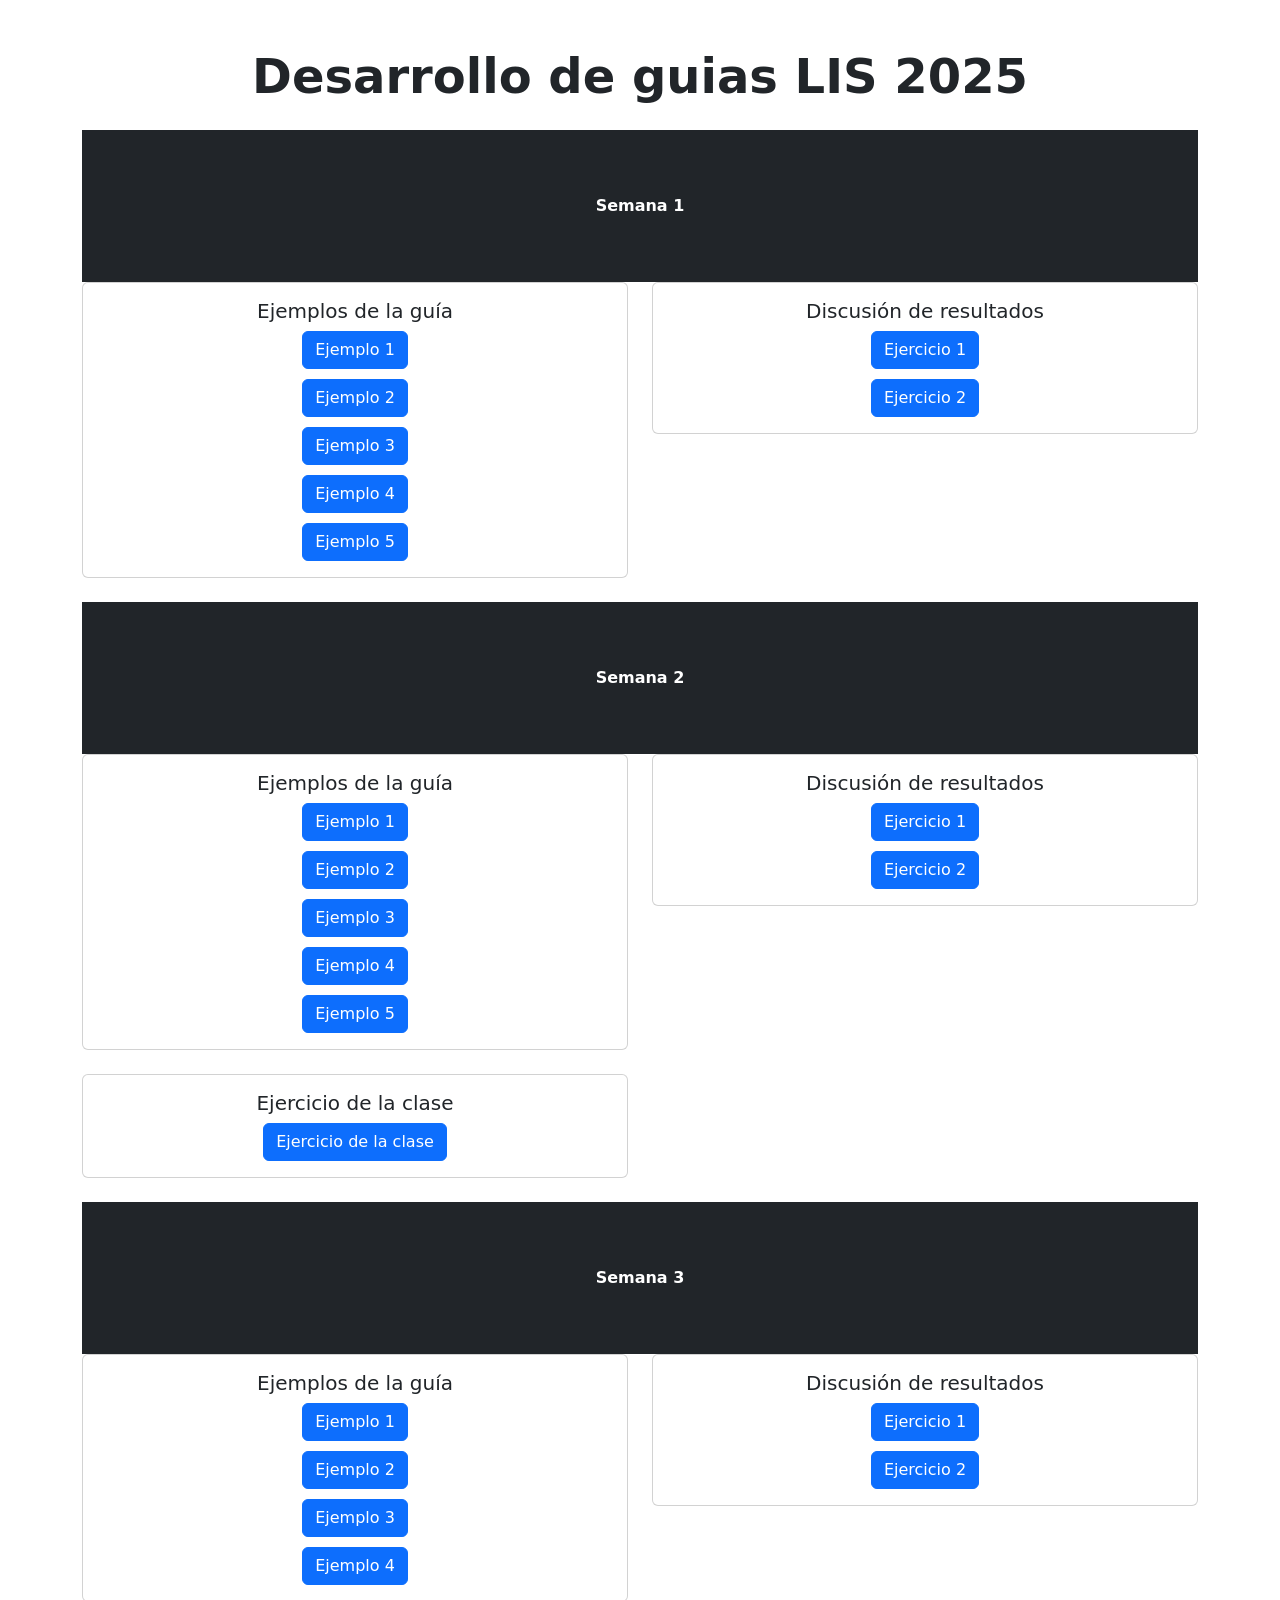
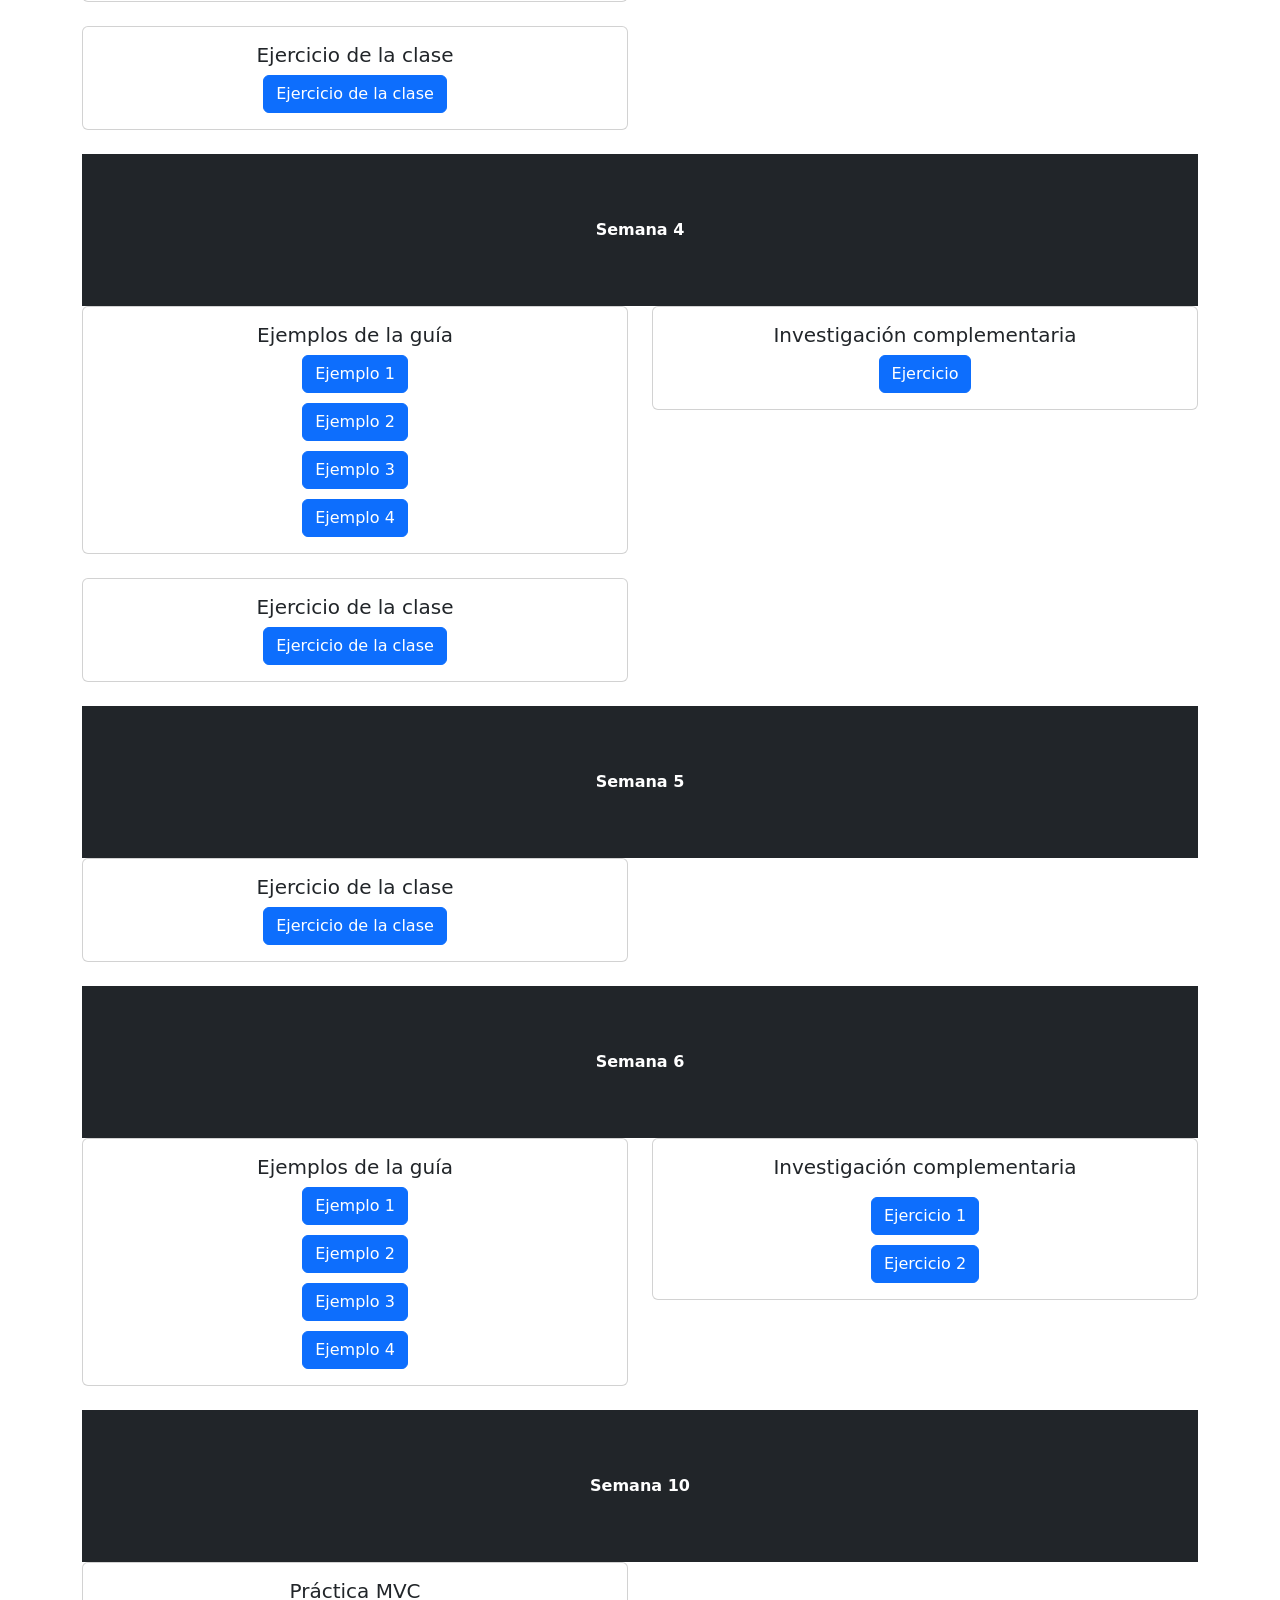
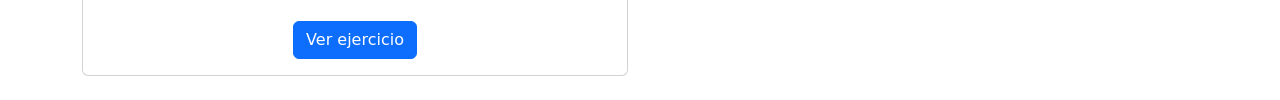
<file: index.html>
<!DOCTYPE html>
<html lang="es">

<head>
    <meta charset="utf-8">
    <meta name="viewport" content="width=device-width, initial-scale=1.0">
    <title>Guias LIS 2025</title>
    <link rel="stylesheet" href="https://cdn.jsdelivr.net/npm/bootstrap@5.3.0/dist/css/bootstrap.min.css">
</head>

<body>
    <div class="container mt-5">
        <header class="text-center mb-4">
            <h1 class="display-5 fw-bold">Desarrollo de guias LIS 2025</h1>
        </header>
        <section>

            <div class='container-fluid py-5 text-bg-dark'>
                <p class='col-md-12 fs-4'>
                    <center><strong>Semana 1</strong></center>
                </p>
            </div>

            <div class='row'>
                <div class="col-md-6 mb-4">
                    <div class="card">
                        <div class="card-body">
                            <center>
                                <h5 class="card-title">Ejemplos de la guía</h5>
                            </center>
                            <center><a href="./Practica1_LIS/partehtmlphp.php" class="btn btn-primary">Ejemplo 1</a>
                            </center>
                            <center><a href="./Practica1_LIS/uso_variables.php" class="btn btn-primary"
                                    style="margin-top: 10px;">Ejemplo 2</a></center>
                            <center><a href="./Practica1_LIS/opera_aritmeticos.php" class="btn btn-primary"
                                    style="margin-top: 10px;">Ejemplo 3</a></center>
                            <center><a href="./Practica1_LIS/tiposdatos.php" class="btn btn-primary"
                                    style="margin-top: 10px;">Ejemplo 4</a></center>
                            <center><a href="./Practica1_LIS/formulario.html" class="btn btn-primary"
                                    style="margin-top: 10px;">Ejemplo 5</a></center>
                        </div>
                    </div>
                </div>
                <div class="col-md-6 mb-4">
                    <div class="card">
                        <div class="card-body">
                            <center>
                                <h5 class="card-title">Discusión de resultados</h5>
                            </center>
                            <center><a href="./Practica1_LIS/discusion/formulario_datos.html"
                                    class="btn btn-primary">Ejercicio 1</a>
                            </center>
                            <center><a href="./Practica1_LIS/discusion/dolares_euros.html" class="btn btn-primary"
                                    style="margin-top: 10px;">Ejercicio 2</a></center>
                        </div>
                    </div>
                </div>
            </div>


        </section>
        <section>

            <div class='container-fluid py-5 text-bg-dark'>
                <p class='col-md-12 fs-4'>
                    <center><strong>Semana 2</strong></center>
                </p>
            </div>

            <div class='row'>
                <div class="col-md-6 mb-4">
                    <div class="card">
                        <div class="card-body">
                            <center>
                                <h5 class="card-title">Ejemplos de la guía</h5>
                            </center>
                            <center><a href="./Practica2/ejemplos/bisiesto.php" class="btn btn-primary">Ejemplo 1</a>
                            </center>
                            <center><a href="./Practica2/ejemplos/salario.html" class="btn btn-primary"
                                    style="margin-top: 10px;">Ejemplo 2</a></center>
                            <center><a href="./Practica2/ejemplos/compararnumeros.html" class="btn btn-primary"
                                    style="margin-top: 10px;">Ejemplo 3</a></center>
                            <center><a href="./Practica2/ejemplos/convertir.php" class="btn btn-primary"
                                    style="margin-top: 10px;">Ejemplo 4</a></center>
                            <center><a href="./Practica2/ejemplos/convmonedas.php" class="btn btn-primary"
                                    style="margin-top: 10px;">Ejemplo 5</a></center>
                        </div>
                    </div>
                </div>
                <div class="col-md-6 mb-4">
                    <div class="card">
                        <div class="card-body">
                            <center>
                                <h5 class="card-title">Discusión de resultados</h5>
                            </center>
                            <center><a href="./Practica2/discusion/ejercicio1.html" class="btn btn-primary">Ejercicio
                                    1</a>
                            </center>
                            <center><a href="./Practica2/discusion/ejercicio2.html" class="btn btn-primary"
                                    style="margin-top: 10px;">Ejercicio 2</a></center>
                        </div>
                    </div>
                </div>
                <div class="col-md-6 mb-4">
                    <div class="card">
                        <div class="card-body">
                            <center>
                                <h5 class="card-title">Ejercicio de la clase</h5>
                            </center>
                            <center><a href="./Practica2/index.php" class="btn btn-primary">Ejercicio de la clase</a>
                            </center>
                        </div>
                    </div>
                </div>
            </div>
        </section>
        <section>

            <div class='container-fluid py-5 text-bg-dark'>
                <p class='col-md-12 fs-4'>
                    <center><strong>Semana 3</strong></center>
                </p>
            </div>

            <div class='row'>
                <div class="col-md-6 mb-4">
                    <div class="card">
                        <div class="card-body">
                            <center>
                                <h5 class="card-title">Ejemplos de la guía</h5>
                            </center>
                            <center><a href="./Practica3_LIS/ejemplos/ejemplo1.php" class="btn btn-primary">Ejemplo
                                    1</a>
                            </center>
                            <center><a href="./Practica3_LIS/ejemplos/ejemplo2.php" class="btn btn-primary"
                                    style="margin-top: 10px;">Ejemplo 2</a></center>
                            <center><a href="./Practica3_LIS/ejemplos/ejemplo3.html" class="btn btn-primary"
                                    style="margin-top: 10px;">Ejemplo 3</a></center>
                            <center><a href="./Practica3_LIS/ejemplos/ejemplo4.php" class="btn btn-primary"
                                    style="margin-top: 10px;">Ejemplo 4</a></center>
                        </div>
                    </div>
                </div>
                <div class="col-md-6 mb-4">
                    <div class="card">
                        <div class="card-body">
                            <center>
                                <h5 class="card-title">Discusión de resultados</h5>
                            </center>
                            <center><a href="./Practica3_LIS/Analisis_resultados/ejercicio1.php"
                                    class="btn btn-primary">Ejercicio
                                    1</a>
                            </center>
                            <center><a href="./Practica3_LIS/Analisis_resultados/ejercicio2.php" class="btn btn-primary"
                                    style="margin-top: 10px;">Ejercicio 2</a></center>
                        </div>
                    </div>
                </div>
                <div class="col-md-6 mb-4">
                    <div class="card">
                        <div class="card-body">
                            <center>
                                <h5 class="card-title">Ejercicio de la clase</h5>
                            </center>
                            <center><a href="./Practica3_LIS/arreglos.php" class="btn btn-primary">Ejercicio de la
                                    clase</a>
                            </center>
                        </div>
                    </div>
                </div>
            </div>
        </section>
        <section>
            <div class='container-fluid py-5 text-bg-dark'>
                <p class='col-md-12 fs-4'>
                    <center><strong>Semana 4</strong></center>
                </p>
            </div>

            <div class='row'>
                <div class="col-md-6 mb-4">
                    <div class="card">
                        <div class="card-body">
                            <center>
                                <h5 class="card-title">Ejemplos de la guía</h5>
                            </center>
                            <center><a href="./practica4_LIS/monedas.php" class="btn btn-primary">Ejemplo 1</a>
                            </center>
                            <center><a href="./practica4_LIS/fibonacci.php" class="btn btn-primary"
                                    style="margin-top: 10px;">Ejemplo 2</a></center>
                            <center><a href="./practica4_LIS/elmayor.php" class="btn btn-primary"
                                    style="margin-top: 10px;">Ejemplo 3</a></center>
                            <center><a href="./practica4_LIS/selectfields.html" class="btn btn-primary"
                                    style="margin-top: 10px;">Ejemplo 4</a></center>
                        </div>
                    </div>
                </div>
                <div class="col-md-6 mb-4">
                    <div class="card">
                        <div class="card-body">
                            <center>
                                <h5 class="card-title">Investigación complementaria</h5>
                            </center>
                            <center><a href="./practica4_LIS/investigacion_complementaria/calculoCUM.php"
                                    class="btn btn-primary">Ejercicio</a>
                            </center>
                        </div>
                    </div>
                </div>
                <div class="col-md-6 mb-4">
                    <div class="card">
                        <div class="card-body">
                            <center>
                                <h5 class="card-title">Ejercicio de la clase</h5>
                            </center>
                            <center><a href="./practica4_LIS/funciones.php" class="btn btn-primary">Ejercicio de la
                                    clase</a>
                            </center>
                        </div>
                    </div>
                </div>
            </div>
        </section>
        <section>

            <div class='container-fluid py-5 text-bg-dark'>
                <p class='col-md-12 fs-4'>
                    <center><strong>Semana 5</strong></center>
                </p>
            </div>

            <div class='row'>
                <div class="col-md-6 mb-4">
                    <div class="card">
                        <div class="card-body">
                            <center>
                                <h5 class="card-title">Ejercicio de la clase</h5>
                            </center>
                            <center><a href="./Practica5_LIS/ejemplo/index.php" class="btn btn-primary">Ejercicio de la
                                    clase</a>
                            </center>
                        </div>
                    </div>
                </div>
            </div>

        </section>

        <section>

            <div class='container-fluid py-5 text-bg-dark'>
                <p class='col-md-12 fs-4'>
                    <center><strong>Semana 6</strong></center>
                </p>
            </div>

            <div class='row'>
                <div class="col-md-6 mb-4">
                    <div class="card">
                        <div class="card-body">
                            <center>
                                <h5 class="card-title">Ejemplos de la guía</h5>
                            </center>
                            <center><a href="./Practica6_LIS/autospoo.php" class="btn btn-primary">Ejemplo 1</a>
                            </center>
                            <center><a href="./Practica6_LIS/bankform.php" class="btn btn-primary"
                                    style="margin-top: 10px;">Ejemplo 2</a></center>
                            <center><a href="./Practica6_LIS/distanciadospuntos.php" class="btn btn-primary"
                                    style="margin-top: 10px;">Ejemplo 3</a></center>
                            <center><a href="./Practica6_LIS/sueldoneto.php" class="btn btn-primary"
                                    style="margin-top: 10px;">Ejemplo 4</a></center>
                        </div>
                    </div>
                </div>
                <div class="col-md-6 mb-4">
                    <div class="card">
                        <div class="card-body">
                            <center>
                                <h5 class="card-title">Investigación complementaria</h5>
                            </center>
                            <center><a href="./Practica6_LIS/modificados/autospoo.php" class="btn btn-primary"
                                    style="margin-top: 10px;">Ejercicio
                                    1</a>
                            </center>
                            <center><a href="./Practica6_LIS/modificados/sueldoneto.php" class="btn btn-primary"
                                    style="margin-top: 10px;">Ejercicio 2</a>
                            </center>
                        </div>
                    </div>
                </div>
            </div>

            <div class='container-fluid py-5 text-bg-dark'>
                <p class='col-md-12 fs-4'>
                    <center><strong>Semana 10</strong>
                    </center>
                </p>
            </div>

            <div class='row'>
                <div class="col-md-6 mb-4">
                    <div class="card">
                        <div class="card-body">
                            <center>
                                <h5 class="card-title">Práctica MVC</h5>
                            </center>
                            <center><a href="./Practica_MVC_LIS/views/Editoriales/index.php" class="btn btn-primary"
                                    style="margin-top: 10px;">Ver ejercicio</a>
                            </center>
                        </div>
                    </div>
                </div>
            </div>

        </section>
    </div>
    <script src="https://cdn.jsdelivr.net/npm/bootstrap@5.3.0/dist/js/bootstrap.bundle.min.js"></script>
</body>

</html>
</file>
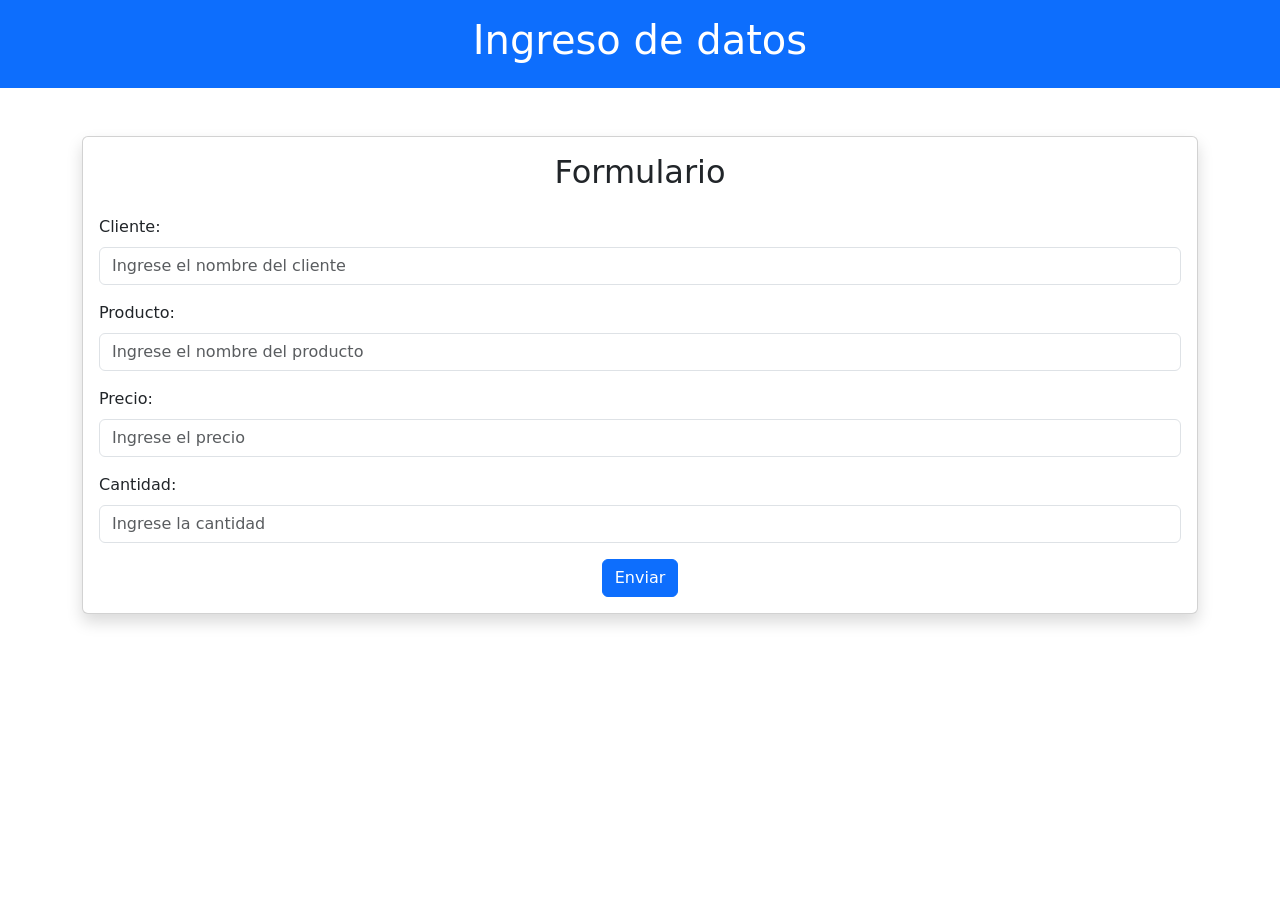
<file: Practica1_LIS/formulario.html>
<!DOCTYPE html>
<html lang="en">

<head>
    <meta charset="UTF-8">
    <meta name="viewport" content="width=device-width, initial-scale=1.0">
    <title>Formulario de ingreso de datos</title>
    <link href="https://cdn.jsdelivr.net/npm/bootstrap@5.3.0/dist/css/bootstrap.min.css" rel="stylesheet">
    <script src="https://cdn.jsdelivr.net/npm/bootstrap@5.3.0/dist/js/bootstrap.bundle.min.js"></script>
    <script src="js/validar.js"></script>
</head>

<body>
    <header class="bg-primary text-white text-center py-3">
        <h1>Ingreso de datos</h1>
    </header>
    <section class="container my-5">
        <article class="card shadow">
            <div class="card-body">
                <h2 class="card-title text-center mb-4">Formulario</h2>
                <form action="procesar.php" method="POST">
                    <div class="mb-3">
                        <label for="client" class="form-label">Cliente:</label>
                        <input type="text" id="client" name="client" class="form-control" placeholder="Ingrese el nombre del cliente" required>
                    </div>
                    <div class="mb-3">
                        <label for="product" class="form-label">Producto:</label>
                        <input type="text" id="product" name="product" class="form-control"
                            placeholder="Ingrese el nombre del producto" required>
                    </div>
                    <div class="mb-3">
                        <label for="price" class="form-label">Precio:</label>
                        <input type="number" id="price" name="price" class="form-control"
                            placeholder="Ingrese el precio" required>
                    </div>
                    <div class="mb-3">
                        <label for="quantity" class="form-label">Cantidad:</label>
                        <input type="number" id="quantity" name="quantity" class="form-control"
                            placeholder="Ingrese la cantidad" required>
                    </div>
                    <div class="text-center">
                        <button type="submit" id="enviar" name="submit" class="btn btn-primary">Enviar</button>
                    </div>
                </form>
            </div>
        </article>
    </section>

</body>

</html>
</file>
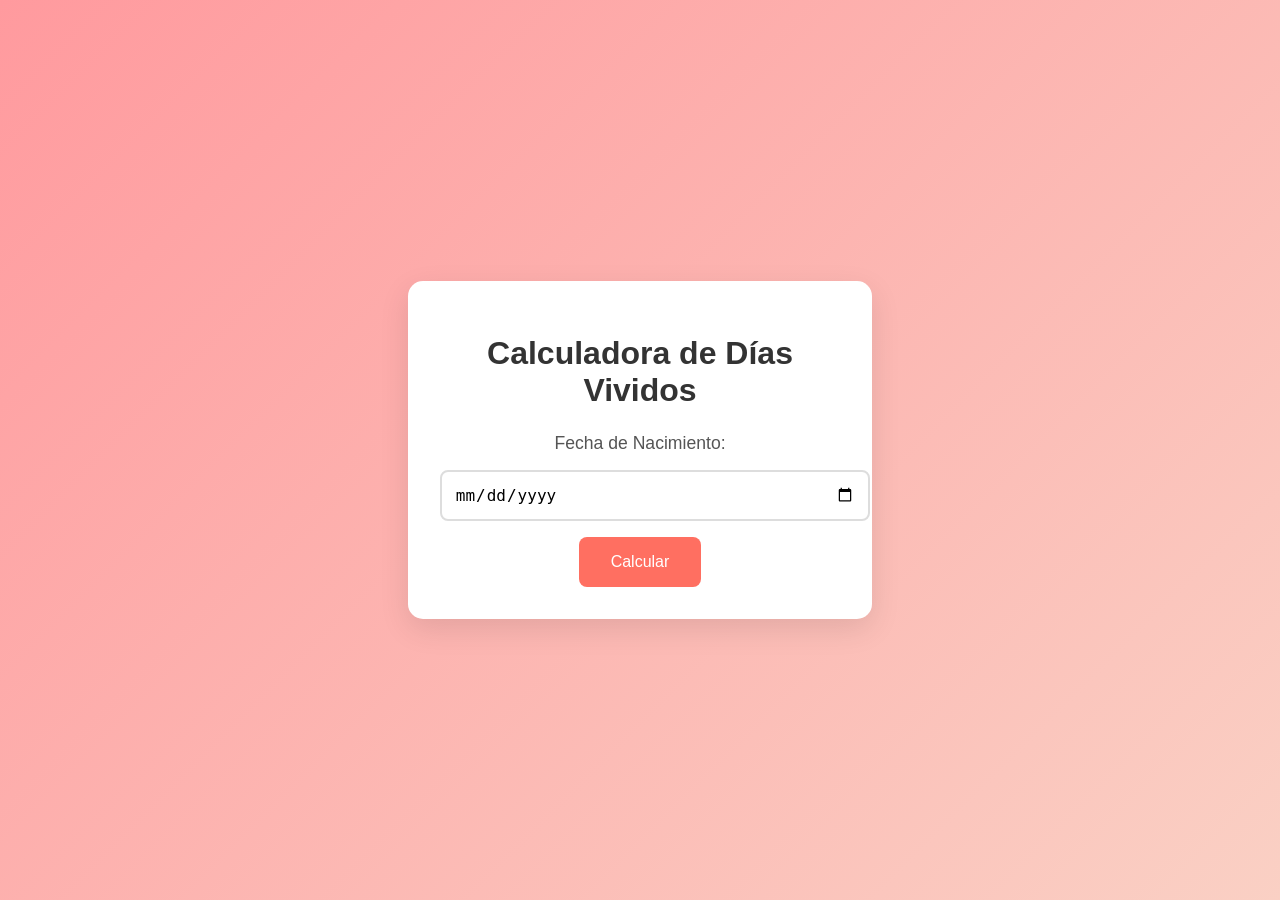
<file: Practica2/discusion/ejercicio1.html>
<!DOCTYPE html>
<html lang="es">
<head>
    <meta charset="UTF-8">
    <meta name="viewport" content="width=device-width, initial-scale=1.0">
    <title>Calculadora de Días Vividos</title>
    <style>
        body {
            font-family: 'Arial', sans-serif;
            background: linear-gradient(135deg, #ff9a9e, #fad0c4);
            display: flex;
            justify-content: center;
            align-items: center;
            height: 100vh;
            margin: 0;
        }
        .container {
            background: white;
            padding: 2rem;
            border-radius: 15px;
            box-shadow: 0 10px 30px rgba(0, 0, 0, 0.1);
            text-align: center;
            max-width: 400px;
            width: 100%;
        }
        h1 {
            color: #333;
            font-size: 2rem;
            margin-bottom: 1.5rem;
        }
        label {
            font-size: 1.1rem;
            color: #555;
        }
        input[type="date"] {
            width: 100%;
            padding: 0.8rem;
            margin: 1rem 0;
            border: 2px solid #ddd;
            border-radius: 8px;
            font-size: 1rem;
            outline: none;
            transition: border-color 0.3s ease;
        }
        input[type="date"]:focus {
            border-color: #ff6f61;
        }
        button {
            background: #ff6f61;
            color: white;
            border: none;
            padding: 1rem 2rem;
            font-size: 1rem;
            border-radius: 8px;
            cursor: pointer;
            transition: background 0.3s ease;
        }
        button:hover {
            background: #ff4a3d;
        }
    </style>
</head>
<body>
    <div class="container">
        <h1>Calculadora de Días Vividos</h1>
        <form action="ejercicio1.php" method="POST">
            <label for="fecha_nacimiento">Fecha de Nacimiento:</label>
            <input type="date" id="fecha_nacimiento" name="fecha_nacimiento" required>
            <button type="submit">Calcular</button>
        </form>
    </div>
</body>
</html>
</file>
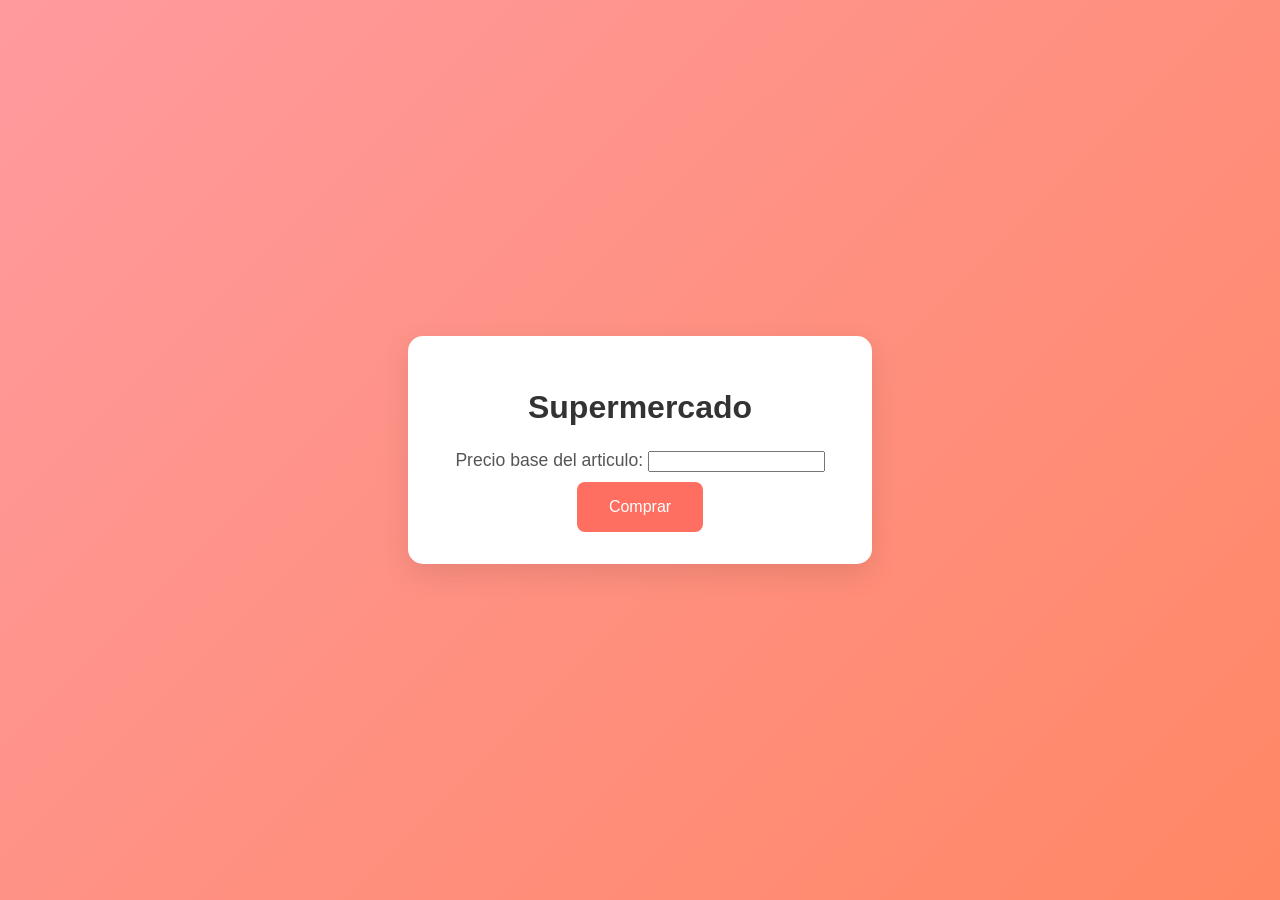
<file: Practica2/discusion/ejercicio2.html>
<!DOCTYPE html>
<html lang="es">
<head>
    <meta charset="UTF-8">
    <meta name="viewport" content="width=device-width, initial-scale=1.0">
    <title>Supermercado</title>
    <style>
        body {
            font-family: 'Arial', sans-serif;
            background: linear-gradient(135deg, #ff9a9e, #ff8765);
            display: flex;
            justify-content: center;
            align-items: center;
            height: 100vh;
            margin: 0;
        }
        .container {
            background: white;
            padding: 2rem;
            border-radius: 15px;
            box-shadow: 0 10px 30px rgba(0, 0, 0, 0.1);
            text-align: center;
            max-width: 400px;
            width: 100%;
        }
        h1 {
            color: #333;
            font-size: 2rem;
            margin-bottom: 1.5rem;
        }
        label {
            font-size: 1.1rem;
            color: #555;
        }
        input[type="date"] {
            width: 100%;
            padding: 0.8rem;
            margin: 1rem 0;
            border: 2px solid #ddd;
            border-radius: 8px;
            font-size: 1rem;
            outline: none;
            transition: border-color 0.3s ease;
        }
        input[type="date"]:focus {
            border-color: #ff6f61;
        }
        button {
            background: #ff6f61;
            color: white;
            border: none;
            padding: 1rem 2rem;
            font-size: 1rem;
            border-radius: 8px;
            cursor: pointer;
            transition: background 0.3s ease;
            margin-top: 10px;
        }
        button:hover {
            background: #ff4a3d;
        }
    </style>
</head>
<body>
    <div class="container">
        <h1>Supermercado</h1>
        <form action="ejercicio2.php" method="POST">
            <label for="Precio">Precio base del articulo:</label>
            <input type="number" id="Precio" name="Precio" required>
            <button type="submit">Comprar</button>
        </form>
    </div>
</body>
</html>
</file>
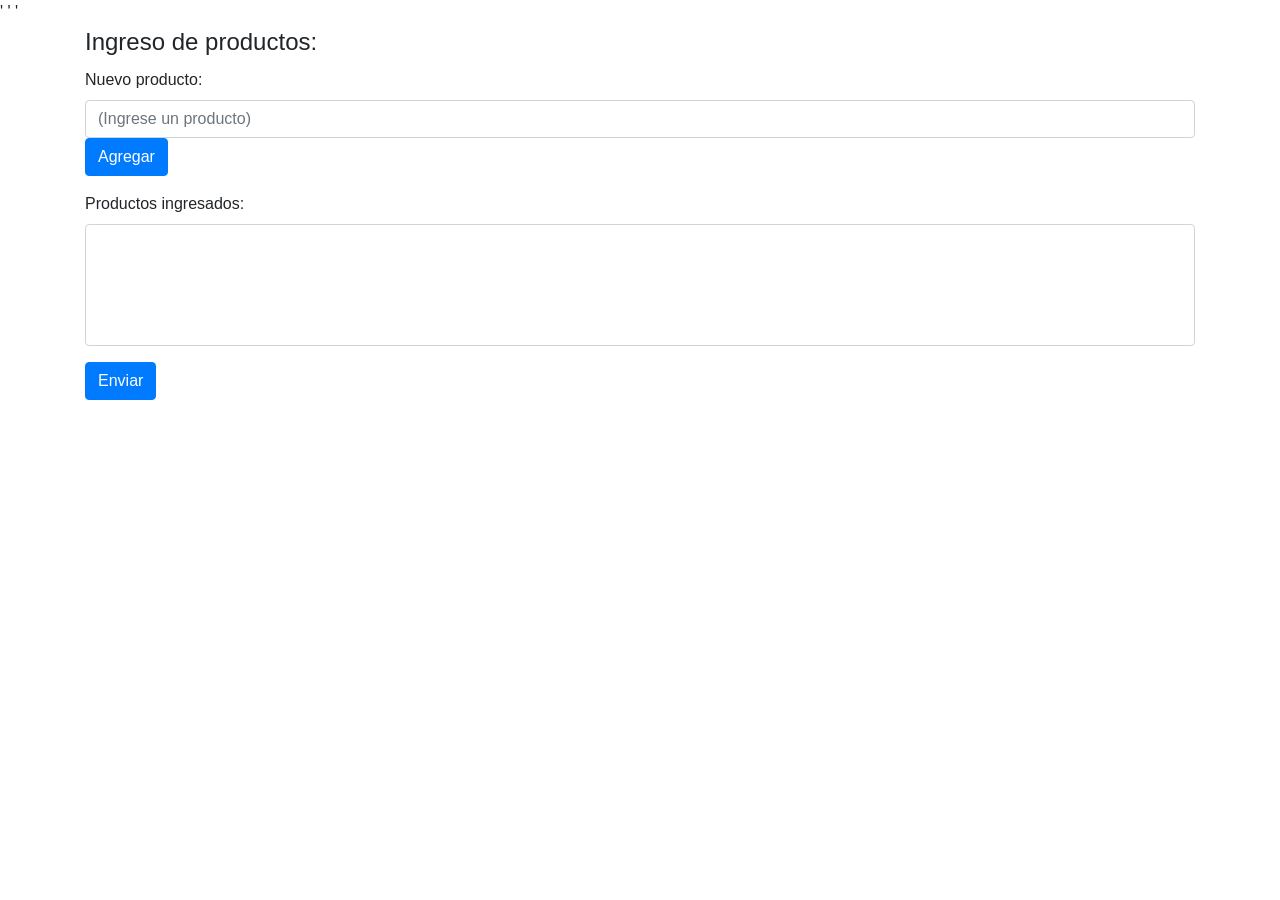
<file: Practica3_LIS/ejemplos/ejemplo3.html>
<!DOCTYPE html>
<html lang="en">

<head>
    <meta charset="UTF-8">
    <meta name="viewport" content="width=device-width, initial-scale=1.0">
    <title>Listado de productos</title>
    <link rel="stylesheet" href="https://stackpath.bootstrapcdn.com/bootstrap/4.4.1/css/bootstrap.min.css">'
    <script src="https://ajax.googleapis.com/ajax/libs/jquery/3.4.1/jquery.min.js"></script>'
    <script src="https://maxcdn.bootstrapcdn.com/bootstrap/3.4.1/js/bootstrap.min.js"></script>'
    <script src="ejemplo3.js"></script>
</head>

<body>
    <div class="container">
        <form name="frmproductos" action="ejemplo3.php" method="POST">
            <fieldset class="form-group">
                <legend><span>Ingreso de productos:</span></legend>
                <div class="form-group">
                    <label for="producto">Nuevo producto:</label>
                    <input type="text" class="form-control" name="producto" id="producto" maxlength="60"
                        placeholder="(Ingrese un producto)" />
                    <input type="reset" name="agregar" id="agregar" value="Agregar" class="btn btn-primary" />
                </div>
                <div class="form-group">
                    <label for="ingresados">Productos ingresados:</label>
                    <select name="ingresados[]" class="form-control" id="ingresados" size="6"
                        multiple="multiple"></select>
                </div>
                <input type="submit" name="enviar" id="enviar" value="Enviar" class="btn btn-primary" />
            </fieldset>
        </form>
    </div>
</body>

</html>
</file>
